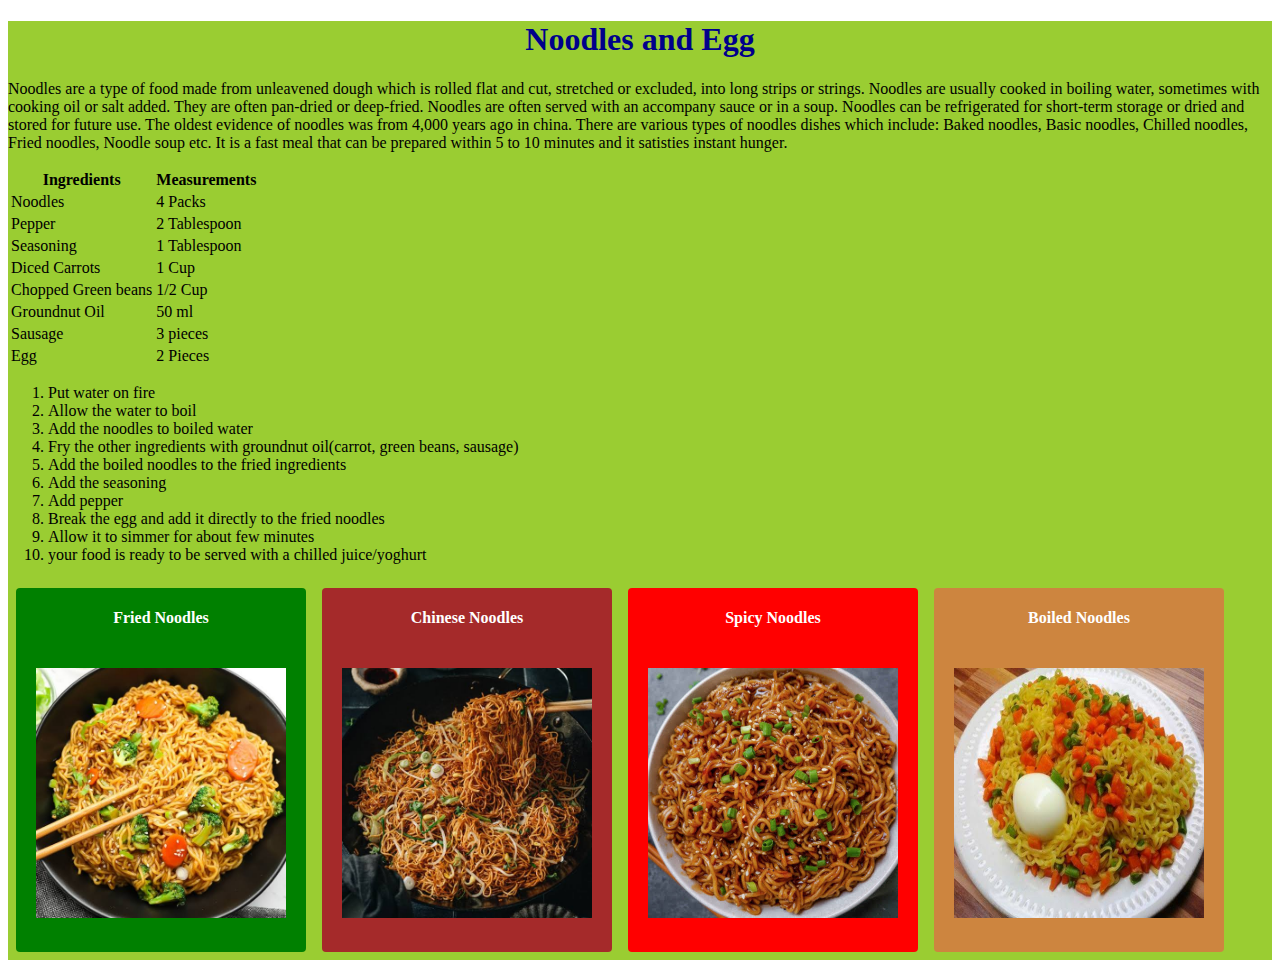
<file: index.html>
<!DOCTYPE html>
<html lang="en">
<head>
    <meta charset="UTF-8">
    <meta http-equiv="X-UA-Compatible" content="IE=edge">
    <meta name="viewport" content="width=device-width, initial-scale=1.0">
    <title>My Favourite Meal</title>
    <link rel="stylesheet" href="/Recipe.css">
</head>
<body>
    <div class="Recipe">
        <h1>Noodles and Egg</h1>
        <p>
          Noodles are a type of food made from unleavened dough which is rolled flat and cut, stretched or excluded, into long strips or strings. Noodles are usually cooked in boiling water, sometimes with cooking oil or salt added. They are often pan-dried or deep-fried. Noodles are often served with an accompany sauce or in a soup. Noodles can be refrigerated for short-term storage or dried and stored for future use. The oldest evidence of noodles was from 4,000 years ago in china. There are various types of noodles dishes which include: Baked noodles, Basic noodles, Chilled noodles, Fried noodles, Noodle soup etc. It is a fast meal that can be prepared
          within 5 to 10 minutes and it satisties instant hunger.
        </p>
        <table>
          <tr>
            <th>Ingredients</th>
            <th>Measurements</th>
          </tr>
  
          <tr>
            <td>Noodles</td>
            <td>4 Packs</td>
          </tr>
  
          <tr>
            <td>Pepper</td>
            <td>2 Tablespoon</td>
          </tr>
  
          <tr>
            <td>Seasoning</td>
            <td>1 Tablespoon</td>
          </tr>
  
          <tr>
            <td>Diced Carrots</td>
            <td>1 Cup</td>
          </tr>
  
          <tr>
            <td>Chopped Green beans</td>
            <td>1/2 Cup</td>
          </tr>
  
          <tr>
            <td>Groundnut Oil</td>
            <td>50 ml</td>
          </tr>
  
          <tr>
            <td>Sausage</td>
            <td>3 pieces</td>
          </tr>
  
          <tr>
            <td>Egg</td>
            <td>2 Pieces</td>
          </tr>
        </table>
      <div>
        <ol>
          <li>Put water on fire</li>
          <li>Allow the water to boil</li>
          <li>Add the noodles to boiled water</li>
          <li>Fry the other ingredients with groundnut oil(carrot, green beans, sausage)</li>
          <li>Add the boiled noodles to the fried ingredients </li>
          <li>Add the seasoning</li>
          <li>Add pepper</li>
          <li>Break the egg and add it directly to the fried noodles</li>
          <li>Allow it to simmer for about few minutes</li>
          <li>your food is ready to be served with a chilled juice/yoghurt</li>
        </ol>
      </div>
      <div class="Noodles-imgs">
        <div class="Fried">
          <h4>Fried Noodles</h4>
          <img src="./Images/Noodles 3.jpeg" alt="FN">
        </div>
        <div class="Chinese">
          <h4>Chinese Noodles</h4>
          <img src="./Images/Noodles 4.jpeg" alt="CN">
        </div>
        <div class="Spicy">
          <h4>Spicy Noodles</h4>
          <img src="./Images/Noodles 2.jpeg" alt="SN">
        </div>
        <div class="Boiled">
          <h4>Boiled Noodles</h4>
          <img src="./Images/Noodles 1.jpeg" alt="BN">
        </div>
      </div>
    </div>
</body>
</html>

<!-- https://thobbie30.github.io/Meal_Recipe/ -->
</file>
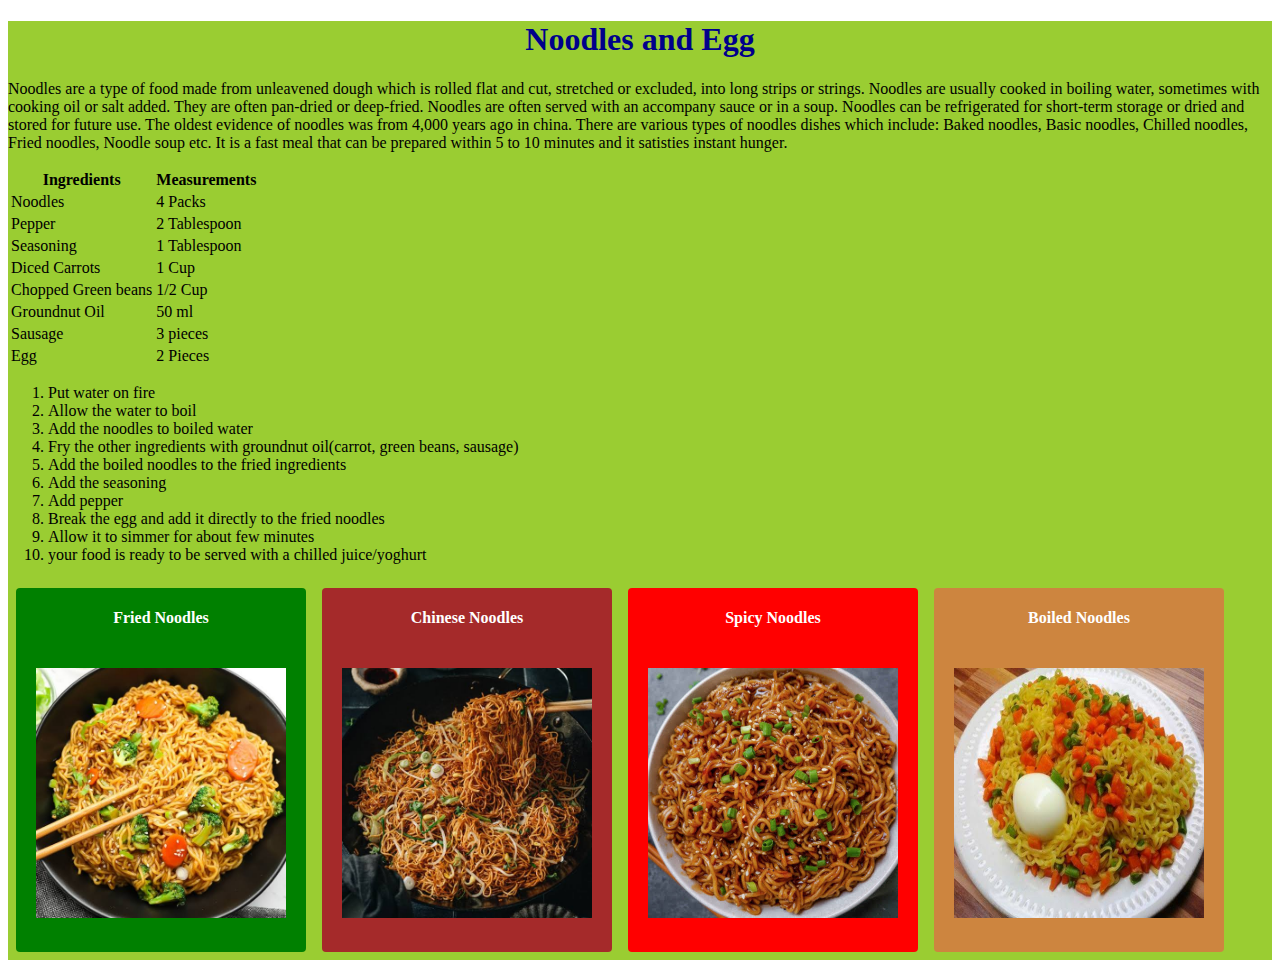
<file: Recipe.html>
<!DOCTYPE html>
<html lang="en">
<head>
    <meta charset="UTF-8">
    <meta http-equiv="X-UA-Compatible" content="IE=edge">
    <meta name="viewport" content="width=device-width, initial-scale=1.0">
    <title>My Favourite Meal</title>
    <link rel="stylesheet" href="/Recipe.css">
</head>
<body>
    <div class="Recipe">
        <h1>Noodles and Egg</h1>
        <p>
          Noodles are a type of food made from unleavened dough which is rolled flat and cut, stretched or excluded, into long strips or strings. Noodles are usually cooked in boiling water, sometimes with cooking oil or salt added. They are often pan-dried or deep-fried. Noodles are often served with an accompany sauce or in a soup. Noodles can be refrigerated for short-term storage or dried and stored for future use. The oldest evidence of noodles was from 4,000 years ago in china. There are various types of noodles dishes which include: Baked noodles, Basic noodles, Chilled noodles, Fried noodles, Noodle soup etc. It is a fast meal that can be prepared
          within 5 to 10 minutes and it satisties instant hunger.
        </p>
        <table>
          <tr>
            <th>Ingredients</th>
            <th>Measurements</th>
          </tr>
  
          <tr>
            <td>Noodles</td>
            <td>4 Packs</td>
          </tr>
  
          <tr>
            <td>Pepper</td>
            <td>2 Tablespoon</td>
          </tr>
  
          <tr>
            <td>Seasoning</td>
            <td>1 Tablespoon</td>
          </tr>
  
          <tr>
            <td>Diced Carrots</td>
            <td>1 Cup</td>
          </tr>
  
          <tr>
            <td>Chopped Green beans</td>
            <td>1/2 Cup</td>
          </tr>
  
          <tr>
            <td>Groundnut Oil</td>
            <td>50 ml</td>
          </tr>
  
          <tr>
            <td>Sausage</td>
            <td>3 pieces</td>
          </tr>
  
          <tr>
            <td>Egg</td>
            <td>2 Pieces</td>
          </tr>
        </table>
      <div>
        <ol>
          <li>Put water on fire</li>
          <li>Allow the water to boil</li>
          <li>Add the noodles to boiled water</li>
          <li>Fry the other ingredients with groundnut oil(carrot, green beans, sausage)</li>
          <li>Add the boiled noodles to the fried ingredients </li>
          <li>Add the seasoning</li>
          <li>Add pepper</li>
          <li>Break the egg and add it directly to the fried noodles</li>
          <li>Allow it to simmer for about few minutes</li>
          <li>your food is ready to be served with a chilled juice/yoghurt</li>
        </ol>
      </div>
      <div class="Noodles-imgs">
        <div class="Fried">
          <h4>Fried Noodles</h4>
          <img src="./Images/Noodles 3.jpeg" alt="FN">
        </div>
        <div class="Chinese">
          <h4>Chinese Noodles</h4>
          <img src="./Images/Noodles 4.jpeg" alt="CN">
        </div>
        <div class="Spicy">
          <h4>Spicy Noodles</h4>
          <img src="./Images/Noodles 2.jpeg" alt="SN">
        </div>
        <div class="Boiled">
          <h4>Boiled Noodles</h4>
          <img src="./Images/Noodles 1.jpeg" alt="BN">
        </div>
      </div>
    </div>
</body>
</html>

<!-- https://thobbie30.github.io/Meal_Recipe/ -->
</file>
<file: Recipe.css>
.Noodles-imgs{
    width: 450px;
    height: 380px;
    display: flex;
    flex-direction: row;
}

img{
    width: 250px;
    height: 250px;
    padding: 20px;
}

.Fried{
    background-color: green;
    margin: 8px;
    border-radius: 4px;
}

.Chinese{
    background-color: brown;
    margin: 8px;
    border-radius: 4px;
}

.Spicy{
    background-color: red;
    margin: 8px;
    border-radius: 4px;
}

.Boiled{
    background-color: peru;
    margin: 8px;
    border-radius: 4px;
}

h4{
    color: white;
    text-align: center;
}

.Recipe{
    background-color: yellowgreen;
    width: auto;
}

h1{
    text-align: center;
    color: darkblue;
}
</file>
